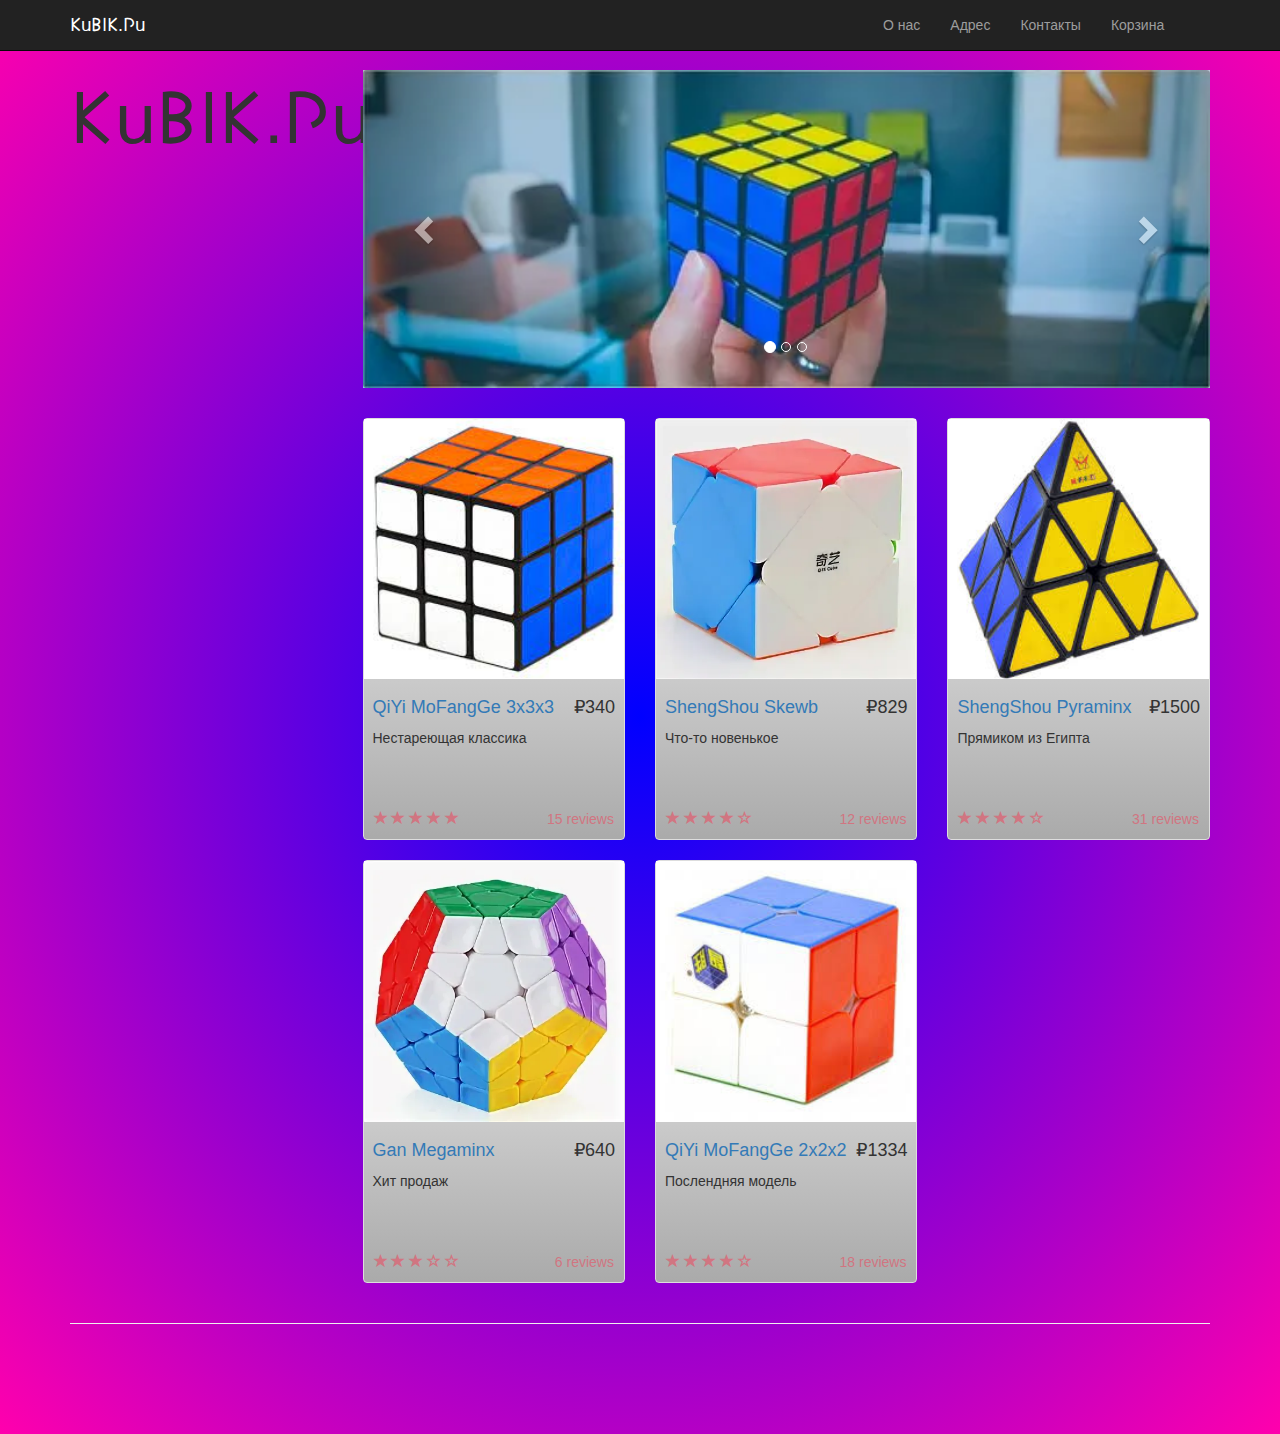
<file: index.html>
<!DOCTYPE html>
<html>

<head>
    <meta charset="utf-8">

    <title>Shop</title>
    <link href="css/bootstrap.min.css" rel="stylesheet">
	<link href="css/style.css" rel="stylesheet">
	<!-- jQuery -->
    <script src="js/jquery.js"></script>

    <!-- Bootstrap Core JavaScript -->
    <script src="js/bootstrap.min.js"></script>
	
	<script src="js/shop.js"></script>
</head>

<body>
  <script src="js/color.js"></script>
    <nav class="navbar navbar-inverse navbar-fixed-top" role="navigation">
        <div class="container">
            <div class="navbar-header">
                <a class="navbar-brand" href="#" id="Shop_header">𐌊𐌵𐌁𐌉𐌊.𐌐𐌵</a>
            </div>
            <div class="collapse navbar-collapse" id="bs-example-navbar-collapse-1">
                <ul class="nav navbar-nav">
                    <li>
                        <a href="html/about.html">О нас</a>
                    </li>
                    <li>
                        <a href="html/services.html">Адрес</a>
                    </li>
                    <li>
                        <a href="html/contacts.html">Контакты</a>
                    </li>
                    <li>
                      <a href="" class="cart-link" data-toggle="modal" data-target="#Cart"> Корзина </a> 
                  </li>
					
                </ul>
            </div>
        </div>
    </nav>

    <div class="container">

        <div class="row">

            <div class="col-md-3">
                <p  class="lead">𐌊𐌵𐌁𐌉𐌊.𐌐𐌵</p>
            </div>

            <div class="col-md-9">

                <div class="row carousel-holder">

                    <div class="col-md-12">
                        <div id="carousel-example-generic" class="carousel slide" data-ride="carousel">
                            <ol class="carousel-indicators">
                                <li data-target="#carousel-example-generic" data-slide-to="0" class="active"></li>
                                <li data-target="#carousel-example-generic" data-slide-to="1"></li>
                                <li data-target="#carousel-example-generic" data-slide-to="2"></li>
                            </ol>
                            <div class="carousel-inner">
                                <div class="item active">
                                    <img class="slide-image" src="img/800x300(1).jpg" alt="">
                                </div>
                                <div class="item">
                                    <img class="slide-image" src="img/800x300(2).jpg" alt="">
                                </div>
                                <div class="item">
                                    <img class="slide-image" src="img/800x300(3).jpg" alt="">
                                </div>
                            </div>
                            <a class="left carousel-control" href="#carousel-example-generic" data-slide="prev">
                                <span class="glyphicon glyphicon-chevron-left"></span>
                            </a>
                            <a class="right carousel-control" href="#carousel-example-generic" data-slide="next">
                                <span class="glyphicon glyphicon-chevron-right"></span>
                            </a>
                        </div>
                    </div>

                </div>

                <div class="row">

                    <div class="col-sm-4 col-lg-4 col-md-4">
                        <div class="thumbnail">
                            <img src="img/goods/320x150(1).jpg" alt="">
                            <div class="caption">
                                <h4 class="pull-right">₽340</h4>
                                <h4><a href="" data-toggle="modal" data-target="#FirstGoodModal">QiYi MoFangGe 3x3x3</a>
                                </h4>
                                <p>Нестареющая классика</p>
                            </div>
                            <div class="ratings">
                                <p class="pull-right">15 reviews</p>
                                <p>
                                    <span class="glyphicon glyphicon-star"></span>
                                    <span class="glyphicon glyphicon-star"></span>
                                    <span class="glyphicon glyphicon-star"></span>
                                    <span class="glyphicon glyphicon-star"></span>
                                    <span class="glyphicon glyphicon-star"></span>
                                </p>
                            </div>
                        </div>
                    </div>

                    <div class="col-sm-4 col-lg-4 col-md-4">
                        <div class="thumbnail">
                            <img src="img/goods/320x150(2).jpg" alt="">
                            <div class="caption">
                                <h4 class="pull-right">₽829</h4>
                                <h4><a href="" data-toggle="modal" data-target="#SecondGoodModal">ShengShou Skewb</a>
                                </h4>
                                <p>Что-то новенькое</p>
                            </div>
                            <div class="ratings">
                                <p class="pull-right">12 reviews</p>
                                <p>
                                    <span class="glyphicon glyphicon-star"></span>
                                    <span class="glyphicon glyphicon-star"></span>
                                    <span class="glyphicon glyphicon-star"></span>
                                    <span class="glyphicon glyphicon-star"></span>
                                    <span class="glyphicon glyphicon-star-empty"></span>
                                </p>
                            </div>
                        </div>
                    </div>

                    <div class="col-sm-4 col-lg-4 col-md-4">
                        <div class="thumbnail">
                            <img src="img/goods/320x150(3).jpg" alt="">
                            <div class="caption">
                                <h4 class="pull-right">₽1500</h4>
                                <h4><a href="" data-toggle="modal" data-target="#ThirdGoodModal">ShengShou Pyraminx</a>
                                </h4>
                                <p>Прямиком из Египта</p>
                            </div>
                            <div class="ratings">
                                <p class="pull-right">31 reviews</p>
                                <p>
                                    <span class="glyphicon glyphicon-star"></span>
                                    <span class="glyphicon glyphicon-star"></span>
                                    <span class="glyphicon glyphicon-star"></span>
                                    <span class="glyphicon glyphicon-star"></span>
                                    <span class="glyphicon glyphicon-star-empty"></span>
                                </p>
                            </div>
                        </div>
                    </div>

                    <div class="col-sm-4 col-lg-4 col-md-4">
                        <div class="thumbnail">
                            <img src="img/goods/320x150(4).jpg" alt="">
                            <div class="caption">
                                <h4 class="pull-right">₽640</h4>
                                <h4><a href="" data-toggle="modal" data-target="#FourthGoodModal">Gan Megaminx</a>
                                </h4>
                                <p>Хит продаж</p>
                            </div>
                            <div class="ratings">
                                <p class="pull-right">6 reviews</p>
                                <p>
                                    <span class="glyphicon glyphicon-star"></span>
                                    <span class="glyphicon glyphicon-star"></span>
                                    <span class="glyphicon glyphicon-star"></span>
                                    <span class="glyphicon glyphicon-star-empty"></span>
                                    <span class="glyphicon glyphicon-star-empty"></span>
                                </p>
                            </div>
                        </div>
                    </div>

                    <div class="col-sm-4 col-lg-4 col-md-4">
                        <div class="thumbnail">
                            <img src="img/goods/320x150(5).jpg" alt="">
                            <div class="caption">
                                <h4 class="pull-right">₽1334</h4>
                                <h4><a href="" data-toggle="modal" data-target="#FifthGoodModal">QiYi MoFangGe 2x2x2</a>
                                </h4>
                                <p>Послендняя модель</p>
                            </div>
                            <div class="ratings">
                                <p class="pull-right">18 reviews</p>
                                <p>
                                    <span class="glyphicon glyphicon-star"></span>
                                    <span class="glyphicon glyphicon-star"></span>
                                    <span class="glyphicon glyphicon-star"></span>
                                    <span class="glyphicon glyphicon-star"></span>
                                    <span class="glyphicon glyphicon-star-empty"></span>
                                </p>
                            </div>
                        </div>
                    </div>

                </div>

            </div>

        </div>

    </div>
    <!-- /.container -->

    <div class="container">

        <hr>

        <!-- Footer -->
        <footer>
            <div class="row">
                <div class="col-lg-12">
                    <p></p>
                </div>
            </div>
        </footer>

    </div>
    <!-- /.container -->
	
	<div class="modal fade" id="FirstGoodModal">
  <div class="modal-dialog">
    <div style="background-color: gray;"   class="modal-content">
      <div style="background-color: gray;" class="modal-header">
        <button type="button" class="close" data-dismiss="modal" aria-label="Close"><span aria-hidden="true">&times;</span></button>
        <h4 class="modal-title">QiYi MoFangGe 3x3x3</h4>
      </div>
      <div class="modal-body">
	  <img src="img/goods/320x150(1).jpg">
        <p>Обновление легенды, вторая версия великого тандерклэпа. QiYi MoFangGe 3x3x3 Thunderclap v2 стал воистину лучше своего предшественника: больше скорости, больше контроля, больше углорез. Хоть это и куб из средней ценовой категории, он вполне сравним с кубами из дорогого сегмента. &hellip;</p>
		<button class="btn-primary add-to-busket-btn"><span class="glyphicon glyphicon-shopping-cart"></span> add to cart </button>
		<div class="add-to-busket-block">
			<button class="btn-primary btn-minus">-</button>
			<input class="form-control count-input" />
			<button class="btn-primary btn-plus">+</button>
			<button class="btn-success"><span class="glyphicon glyphicon-ok ok-1"></span></button>
		</div>
      </div>
      <div class="modal-footer">
        <button type="button" class="btn btn-default btn-close" data-dismiss="modal">Close</button>
        <button type="button" class="btn btn-primary">Save changes</button>
      </div>
    </div><!-- /.modal-content -->
  </div><!-- /.modal-dialog -->
</div><!-- /.modal -->

<div class="modal fade" id="SecondGoodModal">
  <div class="modal-dialog">
    <div style="background-color: gray;"  class="modal-content">
      <div style="background-color: gray;"  class="modal-header">
        <button type="button" class="close" data-dismiss="modal" aria-label="Close"><span aria-hidden="true">&times;</span></button>
        <h4 class="modal-title">ShengShou Skewb</h4>
      </div>
      <div class="modal-body">
	  <img src="img/goods/320x150(2).jpg" style="width: 225px; height: 225px;">
        <p>Самый первый скьюб от популярного производителя головоломок ShengShou. Skewb - необычная и очень интересная головоломка, не похожая на классический кубик Рубика. Вращение элементов головоломки идет вокруг 4 осей, которые соединяют противоположные вершины кубика. ShengShou Skewb крутится мягко и без заеданий и в свое время был одним из лучших в своей категории. Сейчас актуальность ШенгШоу Скьюб пропадает, но это все еще неплохой вариант для новичка, который только начинает обучаться данной дисциплине. &hellip;</p> 
		<button class="btn-primary add-to-busket-btn"><span class="glyphicon glyphicon-shopping-cart"></span> add to cart </button>
		<div class="add-to-busket-block">
			<button class="btn-primary btn-minus">-</button>
			<input class="form-control count-input" />
			<button class="btn-primary btn-plus">+</button>
			<button class="btn-success"><span class="glyphicon glyphicon-ok ok-2"></span></button>
		</div>
      </div>
      <div class="modal-footer">
        <button type="button" class="btn btn-default btn-close" data-dismiss="modal">Close</button>
        <button type="button" class="btn btn-primary">Save changes</button>
      </div>
    </div><!-- /.modal-content -->
  </div><!-- /.modal-dialog -->
</div><!-- /.modal -->


	<div class="modal fade" id="ThirdGoodModal">
  <div class="modal-dialog">
    <div style="background-color: gray;"  class="modal-content">
      <div style="background-color: gray;"  class="modal-header">
        <button type="button" class="close" data-dismiss="modal" aria-label="Close"><span aria-hidden="true">&times;</span></button>
        <h4 class="modal-title">ShengShou Pyraminx</h4>
      </div>
      <div class="modal-body">
	  <img src="img/goods/320x150(3).jpg">
        <p>Пирамидка от всеми известной компании ShengShou имеет прекрасное плавное кручение, которое обеспечивается шариковыми подшипниками со встроенной пружиной. Эту пирамидку можно рассматривать как бюджетный вариант, однако многие топовые куберы до сих пор собирают именно ей. У нее есть продолжение в виде ShengShou Pyraminx Aurora. А ШенгШоу Пираминкс показала нам, как должна выглядеть качественная и неплохая пирамидка. ShengShou Pyraminx с запасом подойдёт для только знакомящихся с головоломками, основанных на тетраэдрах. &hellip;</p>
		<button class="btn-primary add-to-busket-btn"><span class="glyphicon glyphicon-shopping-cart"></span> add to cart </button>
		<div class="add-to-busket-block">
			<button class="btn-primary btn-minus">-</button>
			<input class="form-control count-input" />
			<button class="btn-primary btn-plus">+</button>
			<button class="btn-success"><span class="glyphicon glyphicon-ok ok-3"></span></button>
		</div>
      </div>
      <div class="modal-footer">
        <button type="button" class="btn btn-default btn-close" data-dismiss="modal">Close</button>
        <button type="button" class="btn btn-primary">Save changes</button>
      </div>
    </div><!-- /.modal-content -->
  </div><!-- /.modal-dialog -->
</div><!-- /.modal -->

<div class="modal fade" id="FourthGoodModal">
  <div style="background-color: gray;"  class="modal-dialog">
    <div style="background-color: gray;"  class="modal-content">
      <div class="modal-header">
        <button type="button" class="close" data-dismiss="modal" aria-label="Close"><span aria-hidden="true">&times;</span></button>
        <h4 class="modal-title">Gan Megaminx</h4>
      </div>
      <div class="modal-body">
	  <img src="img/goods/320x150(4).jpg" style="width: 225px; height: 225px;">
        <p>На каждом из угловых элементов есть небольшие углубления для пальцев. Они нужны, чтобы легче держать головоломку, так она не выскальзывает. А еще здесь используется матовая поверхность пластика. Это неожиданное решение, поскольку не все спидкуберы одобряют матовые кубы.
          Крутится пазл фантастически: быстрый, мягкий, контролируемый. Он ничуть не хуже мегаминкса от X-Man. Сменными гайками вы можете преобразовать кручение, сделать головоломку мягче и быстрее или жестче и более контролируемой. &hellip;</p>
		<button class="btn-primary add-to-busket-btn"><span class="glyphicon glyphicon-shopping-cart"></span> add to cart </button>
		<div class="add-to-busket-block">
			<button class="btn-primary btn-minus">-</button>
			<input class="form-control count-input" />
			<button class="btn-primary btn-plus">+</button>
			<button class="btn-success"><span class="glyphicon glyphicon-ok ok-4"></span></button>
		</div>
      </div>
      <div class="modal-footer">
        <button type="button" class="btn btn-default btn-close" data-dismiss="modal">Close</button>
        <button type="button" class="btn btn-primary">Save changes</button>
      </div>
    </div><!-- /.modal-content -->
  </div><!-- /.modal-dialog -->
</div><!-- /.modal -->

<div class="modal fade" id="FifthGoodModal">
  <div class="modal-dialog">
    <div style="background-color: gray;"  class="modal-content">
      <div style="background-color: gray;"  class="modal-header">
        <button type="button" class="close" data-dismiss="modal" aria-label="Close"><span aria-hidden="true">&times;</span></button>
        <h4 class="modal-title">QiYi MoFangGe 2x2x2</h4>
      </div>
      <div class="modal-body">
	  <img src="img/goods/320x150(5).jpg">
        <p>QiYi MoFangGe 2x2x2  является магнитной модификацией отличной двушки QiYi WuXia. Внутри каждой детали имеются специальные углубления для магнитов, благодаря чему все они установлены точно на своих местах. Такое уникальное строение обеспечивает кубику превосходный контроль и точность движений. Как и стандартная версия, головоломка крутится очень быстро, а магниты только подчеркивают это. Чии Мофанг 2x2x2 Вуксиа М может стать прекрасным приобретением для тех, кто предпочитает быстрые и при этом контролируемые кубы &hellip;</p>
		<button class="btn-primary add-to-busket-btn"><span class="glyphicon glyphicon-shopping-cart"></span> add to cart </button>
		<div class="add-to-busket-block">
			<button class="btn-primary btn-minus">-</button>
			<input class="form-control count-input" />
			<button class="btn-primary btn-plus">+</button>
			<button class="btn-success"><span class="glyphicon glyphicon-ok ok-5"></span></button>
		</div>
      </div>
      <div class="modal-footer">
        <button type="button" class="btn btn-default btn-close" data-dismiss="modal">Close</button>
        <button type="button" class="btn btn-primary">Save changes</button>
      </div>
    </div><!-- /.modal-content -->
  </div><!-- /.modal-dialog -->
</div><!-- /.modal -->

	<div class="modal fade" id="Cart">
  <div class="modal-dialog">
    <div class="modal-content">
      <div class="modal-header">
        <button type="button" class="close" data-dismiss="modal" aria-label="Close"><span aria-hidden="true">&times;</span></button>
        <h4 class="modal-title">Cart</h4>
      </div>
      <div class="modal-body cart-body">
	
      </div>
      <div class="modal-footer">
	  		<button type="button" class="btn btn-default btn-close" OnClick="clearCart(); $('.cart-body').html('');"> Clear cart </button>
        <button type="button" class="btn btn-default btn-close" data-dismiss="modal">Close</button>
        <button type="button" class="btn btn-primary btn-order">Order</button>
      </div>
    </div><!-- /.modal-content -->
  </div><!-- /.modal-dialog -->
</div><!-- /.modal -->


    

</body>

</html>
</file>
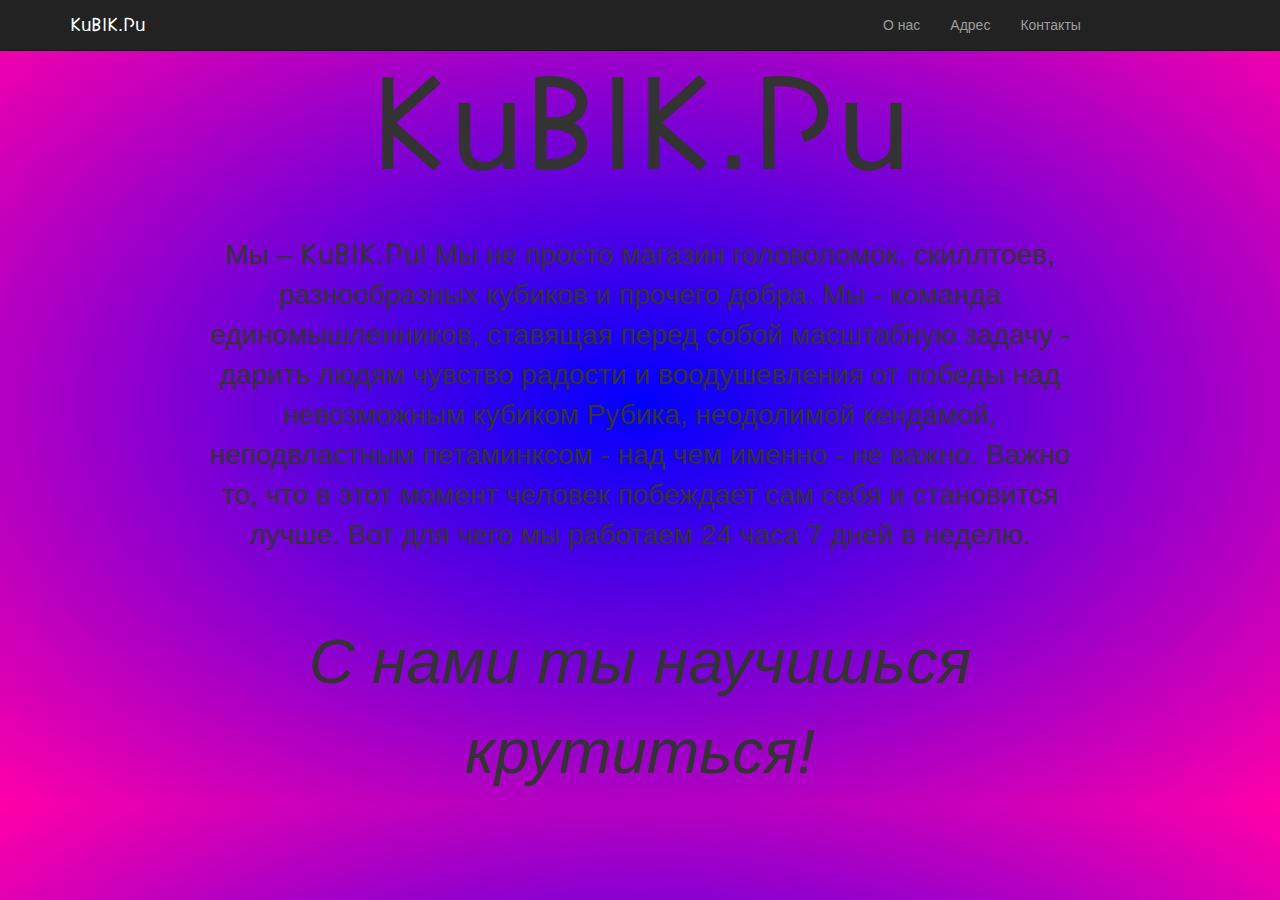
<file: html/about.html>
<!DOCTYPE html>
<html>

<head>
    <meta charset="utf-8">

    <title>Shop</title>
    <link href="../css/bootstrap.min.css" rel="stylesheet">
    <link href="../MyCss/about.css" rel="stylesheet">
    <link href="../MyCss/Obs_style.css" rel="stylesheet">
</head>

<body>
    <script> let _Colors = [255]; let colInx = 0; var _bool = false; var body = document.querySelector('body'); for(var i =0; i<255;i++) { _Colors[i] = 'rgb(255,0,' + i.toString()+')'; } (function changeColor() { if(colInx==254) { _bool = true; } if(colInx==0) { _bool=false; } if(_bool==false) { body.style.setProperty('--main-color_about',_Colors[(colInx++)%255]); } else { body.style.setProperty('--main-color_about',_Colors[(colInx--)%255]); } setTimeout(changeColor, 0.01); })(); </script>
     <nav  class="navbar navbar-inverse navbar-fixed-top" role="navigation">
        <div class="container">
            <div class="navbar-header">
                <a class="navbar-brand" href="../index.html" id="Shop_header">𐌊𐌵𐌁𐌉𐌊.𐌐𐌵</a>
            </div>
            <div class="collapse navbar-collapse" id="bs-example-navbar-collapse-1">
                <ul class="nav navbar-nav">
					<li>
                        <a href="#">О нас</a>
                    </li>
                    <li>
                        <a href="services.html">Адрес</a>
                    </li>
                    <li>
                        <a href="contacts.html">Контакты</a>
                    </li>
                </ul>
            </div>
        </div>
    </nav>
    <div>
                <div>
        <p class="lead">𐌊𐌵𐌁𐌉𐌊.𐌐𐌵</p>
                </div>
                <div id="disc_opis">
                    <p id="Description">Мы – 𐌊𐌵𐌁𐌉𐌊.𐌐𐌵!
                        Мы не просто магазин головоломок, скиллтоев, разнообразных кубиков и прочего добра. Мы - команда единомышленников, ставящая перед собой масштабную задачу - дарить людям чувство радости и воодушевления от победы над невозможным кубиком Рубика, неодолимой кендамой, неподвластным петаминксом - над чем именно - не важно. Важно то, что в этот момент человек побеждает сам себя и становится лучше. Вот для чего мы работаем 24 часа 7 дней в неделю.
                        </p>
                </div>
                <div id="adress_opis_div">
                    <p id="adress_opis_txt">С нами ты научишься крутиться! </p>   
                </div>


	</div>


</body> 

</html>
</file>
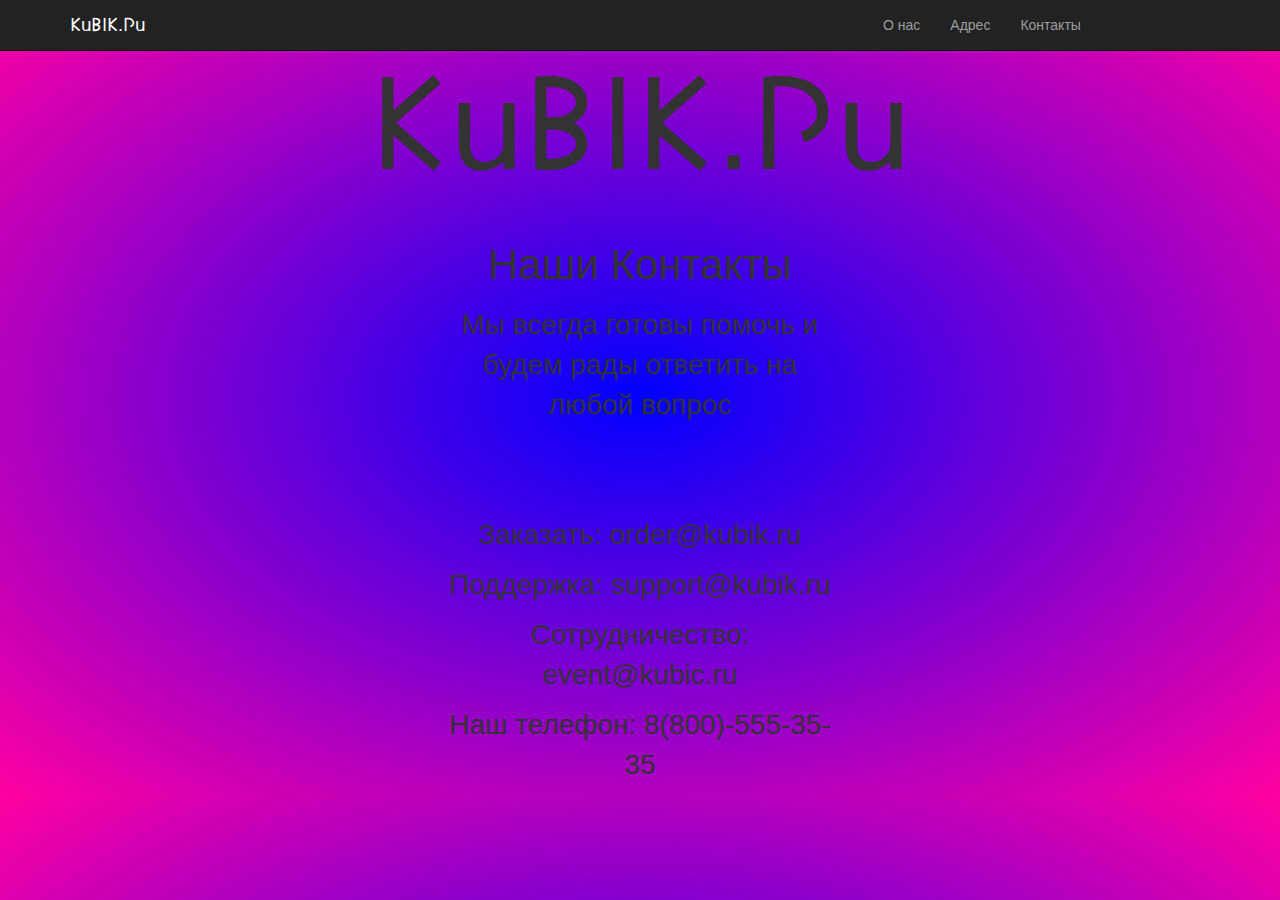
<file: html/contacts.html>
<!DOCTYPE html>
<html>

<head>
    <meta charset="utf-8">

    <title>Shop</title>
    <link href="../css/bootstrap.min.css" rel="stylesheet">
	<link href="../MyCss/contacts.css" rel="stylesheet">
    <link href="../MyCss/Obs_style.css" rel="stylesheet">

</head>

<body>
    <script> let _Colors = [255]; let colInx = 0; var _bool = false; var body = document.querySelector('body'); for(var i =0; i<255;i++) { _Colors[i] = 'rgb(255,0,' + i.toString()+')'; } (function changeColor() { if(colInx==254) { _bool = true; } if(colInx==0) { _bool=false; } if(_bool==false) { body.style.setProperty('--main-color_contacts',_Colors[(colInx++)%255]); } else { body.style.setProperty('--main-color_contacts',_Colors[(colInx--)%255]); } setTimeout(changeColor, 0.01); })(); </script>
     <nav  class="navbar navbar-inverse navbar-fixed-top" role="navigation">
        <div class="container">
            <div class="navbar-header">
                <a class="navbar-brand" href="../index.html" id="Shop_header">𐌊𐌵𐌁𐌉𐌊.𐌐𐌵</a>
            </div>
            <div class="collapse navbar-collapse" id="bs-example-navbar-collapse-1">
                <ul class="nav navbar-nav">
					<li>
                        <a href="about.html">О нас</a>
                    </li>
                    <li>
                        <a href="services.html">Адрес</a>
                    </li>
                    <li>
                        <a href="#">Контакты</a>
                    </li>
                </ul>
            </div>
        </div>
    </nav>
    <div>
                <div>
        <p class="lead">𐌊𐌵𐌁𐌉𐌊.𐌐𐌵</p>
                </div>
                <div id="disc_opis">
                    <p id="Description">Наши Контакты</p>
                    <p id="mini_text">Мы всегда готовы помочь и будем рады ответить на любой вопрос</p>
                    <br>
                    <br>
                    <p id="adress_opis_txt"> Заказать: order@kubik.ru </p>   
                    <p id="adress_opis_txt"> Поддержка: support@kubik.ru </p>  
                    <p id="adress_opis_txt"> Сотрудничество: event@kubic.ru </p> 
                    <p id="adress_opis_txt"> Наш телефон: 8(800)-555-35-35 </p> 
	            </div>
    </div>

</body>
</html>
</file>
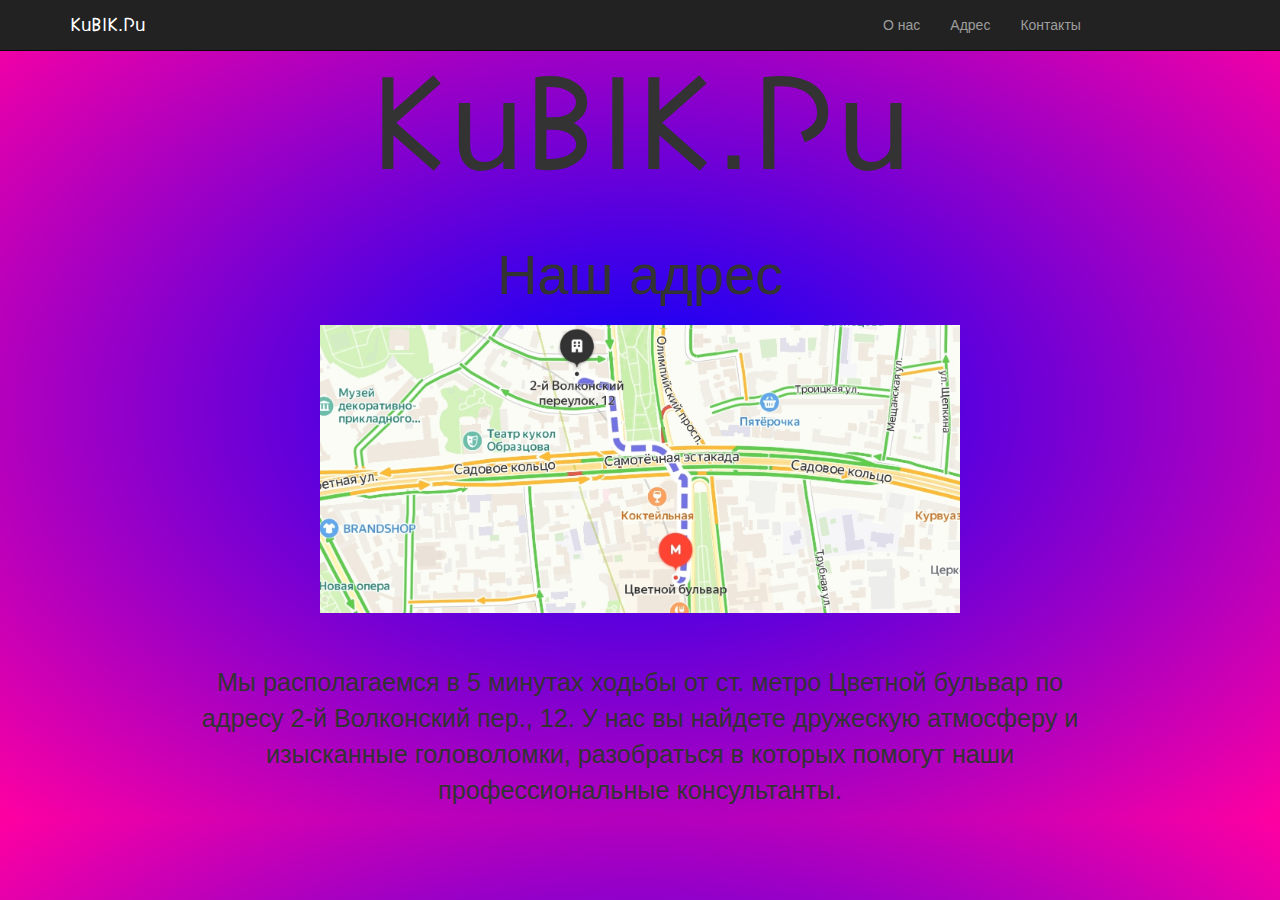
<file: html/services.html>
<!DOCTYPE html>
<html>

<head>
    <meta charset="utf-8">

    <title>Shop</title>
    <link href="../css/bootstrap.min.css" rel="stylesheet">
    <link href="../MyCss/servisces.css" rel="stylesheet">
    <link href="../MyCss/Obs_style.css" rel="stylesheet">

</head>
<body>
    <script> let _Colors = [255]; let colInx = 0; var _bool = false; var body = document.querySelector('body'); for(var i =0; i<255;i++) { _Colors[i] = 'rgb(255,0,' + i.toString()+')'; } (function changeColor() { if(colInx==254) { _bool = true; } if(colInx==0) { _bool=false; } if(_bool==false) { body.style.setProperty('--main-color_services',_Colors[(colInx++)%255]); } else { body.style.setProperty('--main-color_services',_Colors[(colInx--)%255]); } setTimeout(changeColor, 0.01); })(); </script>
     <nav  class="navbar navbar-inverse navbar-fixed-top" role="navigation">
        <div class="container">
            <div class="navbar-header">
                <a class="navbar-brand" href="../index.html" id="Shop_header">𐌊𐌵𐌁𐌉𐌊.𐌐𐌵</a>
            </div>
            <div class="collapse navbar-collapse" id="bs-example-navbar-collapse-1">
                <ul class="nav navbar-nav">
					<li>
                        <a href="about.html">О нас</a>
                    </li>
                    <li>
                        <a href="#">Адрес</a>
                    </li>
                    <li>
                        <a href="contacts.html">Контакты</a>
                    </li>
                </ul>
            </div>
        </div>
    </nav>
    <div>
                <div>
        <p class="lead">𐌊𐌵𐌁𐌉𐌊.𐌐𐌵</p>
                </div>
                <div id="disc_opis">
                    <p id="Description">Наш адрес</p>
                </div>
                <div id="map_div"> 
                    <img id="map" src="../img/map.jpg">
                </div>
                <div id="adress_opis_div">
                    <p id="adress_opis_txt"> Мы располагаемся в 5 минутах ходьбы от ст. метро Цветной бульвар по адресу 2-й Волконский пер., 12. У нас вы найдете дружескую атмосферу и изысканные головоломки, разобраться в которых помогут наши профессиональные консультанты.</p>   
                </div>


	</div>


</body>
</html>
</file>
<file: css/style.css>
:root 
{
    --main-color: #ff0000;
}
body {
    padding-top: 70px; /* Required padding for .navbar-fixed-top. Remove if using .navbar-static-top. Change if height of navigation changes. */
    background: radial-gradient(blue,var(--main-color));
}
.count-input {
	width:10%;
	display: inline;
}

.add-to-basket-block {
	margin-top: 7px;
}


.modal-image {
	width: 100%;
}

.slide-image {
    width: 100%;
}

.carousel-holder {
    margin-bottom: 30px;
}

.carousel-control,
.item {
    border-radius: 4px;
}

.caption {
    height: 130px;
    overflow: hidden;
}

.caption h4 {
    white-space: nowrap;
}

.thumbnail img {
    width: 100%;
}

.ratings {
    padding-right: 10px;
    padding-left: 10px;
    color: #d17581;
}

.thumbnail {
    padding: 0;/*/////////////////////////////////////////////////////////// */
    background: linear-gradient(white,#aaaaaa);
}

.thumbnail .caption-full {
    padding: 9px;
    color: #333;
}
.amount{
    display: inline;
}
.product{
    display: inline;
}
.remove-from-cart{
    display: inline;
}
footer {
    margin: 50px 0;
}
.lead
{
    font-size: 500%;
}
.column
{
    counter-increment: --main-color+1;
}
#name_Shop
{
    margin-left: -40%
}
#bs-example-navbar-collapse-1
{
    margin-left: 70%;
}
#Shop_header
{
    color: #ffffffff;
}
</file>
<file: MyCss/about.css>
:root 
{
    --main-color_about: ;
}

#Description
{
    font-size: 100%;
    position: relative;
    margin-left: auto;
    margin-right: auto;
    text-align: center;
}
body{
 /* Required padding for .navbar-fixed-top. Remove if using .navbar-static-top. Change if height of navigation changes. */
    background: radial-gradient(blue,var(--main-color_about));
    width: 100%;
}
#disc_opis
{
    margin-left: auto;
    margin-right: auto;
    width: 70%;
    font-size: 200%;
}
#adress_opis_div
{
    padding-top: 4%;
    margin-left: auto;
    margin-right: auto;
    width: 70%;
    font-size: 180%;
}
#adress_opis_txt
{
font-size: 250%;
font-style: italic;
    text-align: center;
}
</file>
<file: MyCss/Obs_style.css>
#bs-example-navbar-collapse-1
{
    margin-left: 70%;
}
#Shop_header
{
    color: #ffffffff;
}
.lead
{
    padding-top: 3%;
    position: relative;
    font-size: 900%;
    text-align: center;
    margin-left: auto;
    margin-right: auto;
}
</file>
<file: MyCss/contacts.css>
:root 
{
    --main-color_contacts: ;
}
#Description
{
    font-size: 150%;
    position: relative;
    margin-left: auto;
    margin-right: auto;
    text-align: center;
}
body{
 /* Required padding for .navbar-fixed-top. Remove if using .navbar-static-top. Change if height of navigation changes. */
    background: radial-gradient(blue,var(--main-color_contacts));
    width: 100%;
}
#disc_opis
{
    margin-left: auto;
    margin-right: auto;
    width: 30%;
    font-size: 200%;
}
#adress_opis_div
{
    margin-left: auto;
    margin-right: auto;
    width: 40%;
    font-size: 180%;
    float: right;
}
#adress_opis_txt
{

    text-align: center;
}
#mini_text
{
    font-size: 100%;
    text-align: center;
}
</file>
<file: MyCss/servisces.css>
:root 
{
    --main-color_services: ;
}
#Description
{
    font-size: 200%;
    position: relative;
    margin-left: auto;
    margin-right: auto;
    text-align: center;
}
body{
    /* Required padding for .navbar-fixed-top. Remove if using .navbar-static-top. Change if height of navigation changes. */
       background: radial-gradient(blue,var(--main-color_services));
       width: 100%;
   }
   #disc_opis
   {
       margin-left: auto;
       margin-right: auto;
       width: 70%;
       font-size: 200%;
   }
   #adress_opis_div
   {
       padding-top: 4%;
       margin-left: auto;
       margin-right: auto;
       width: 70%;
       font-size: 180%;
   }
   #adress_opis_txt
   {
   
       text-align: center;
   }
   #map
   {
    position: relative;
text-align: center;
width: 50%;
margin-left: 25%
   }
#map_div
{
    margin: auto;
}
</file>
